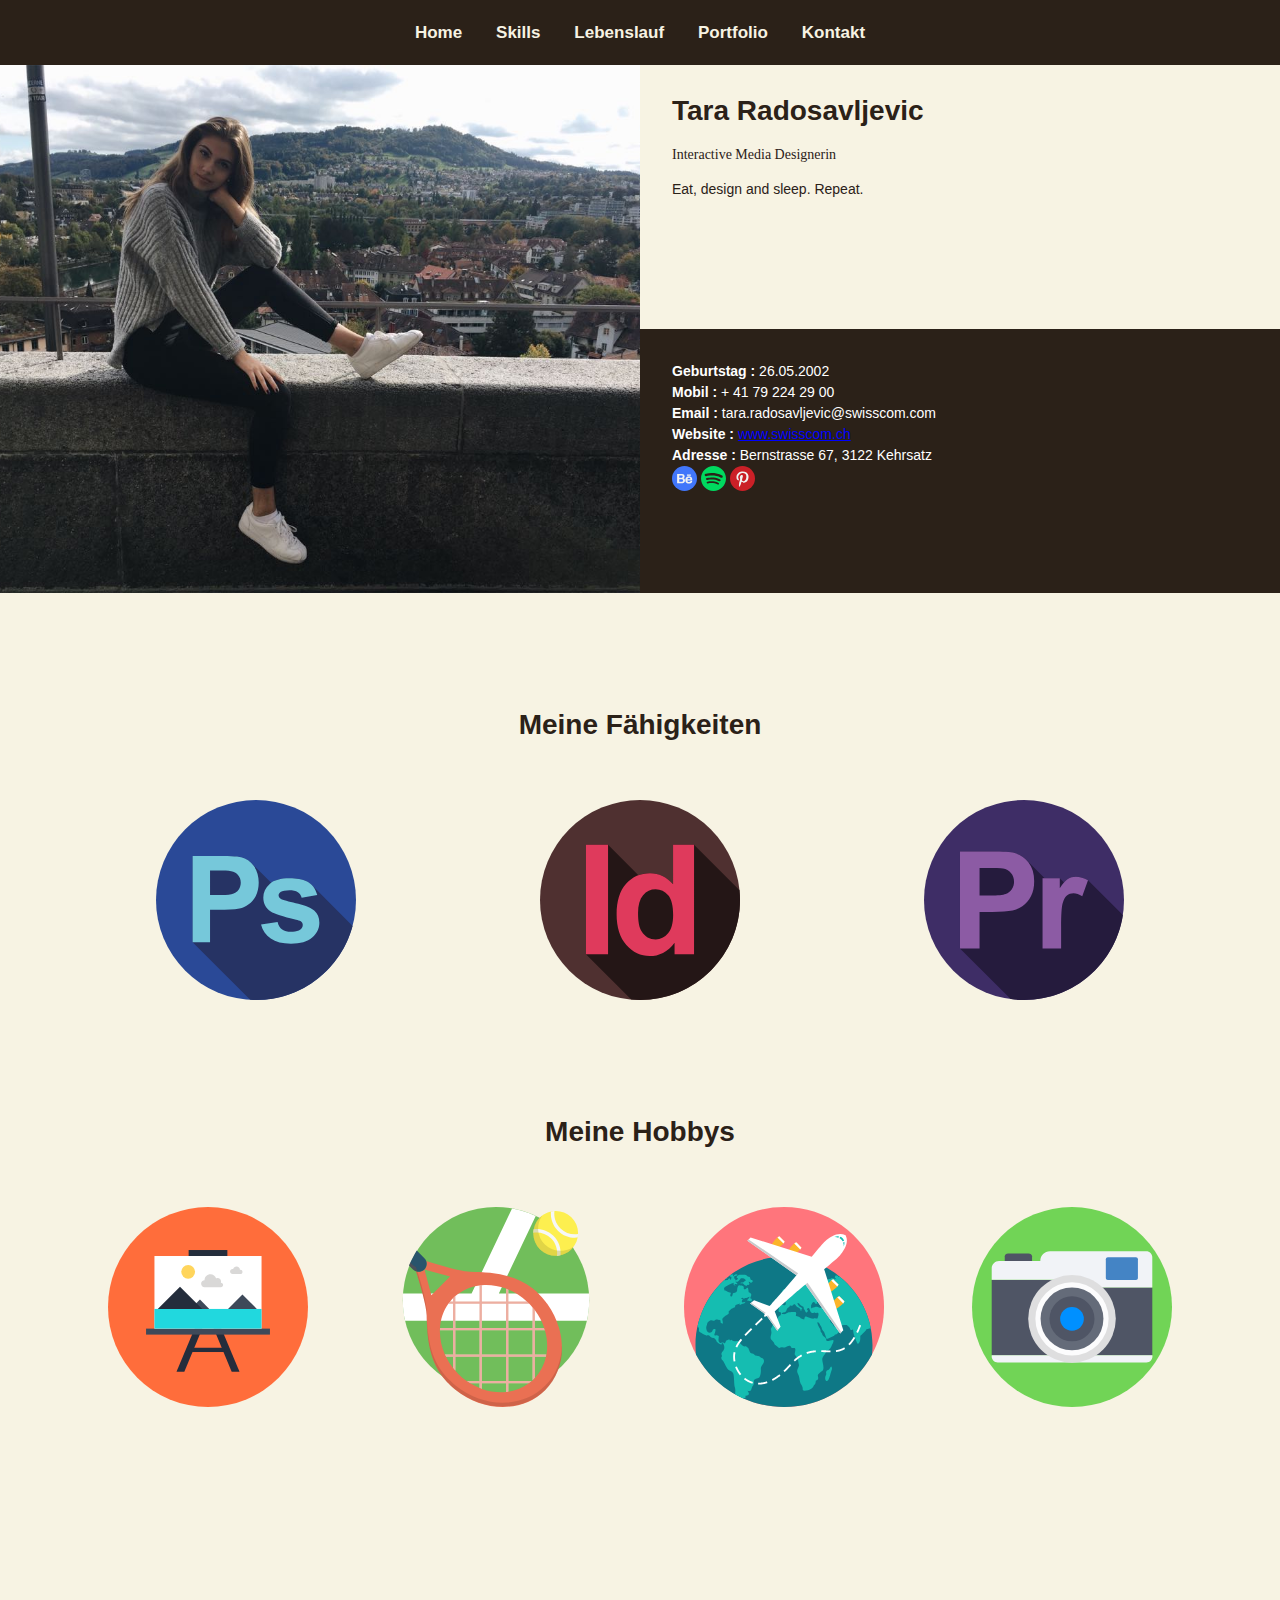
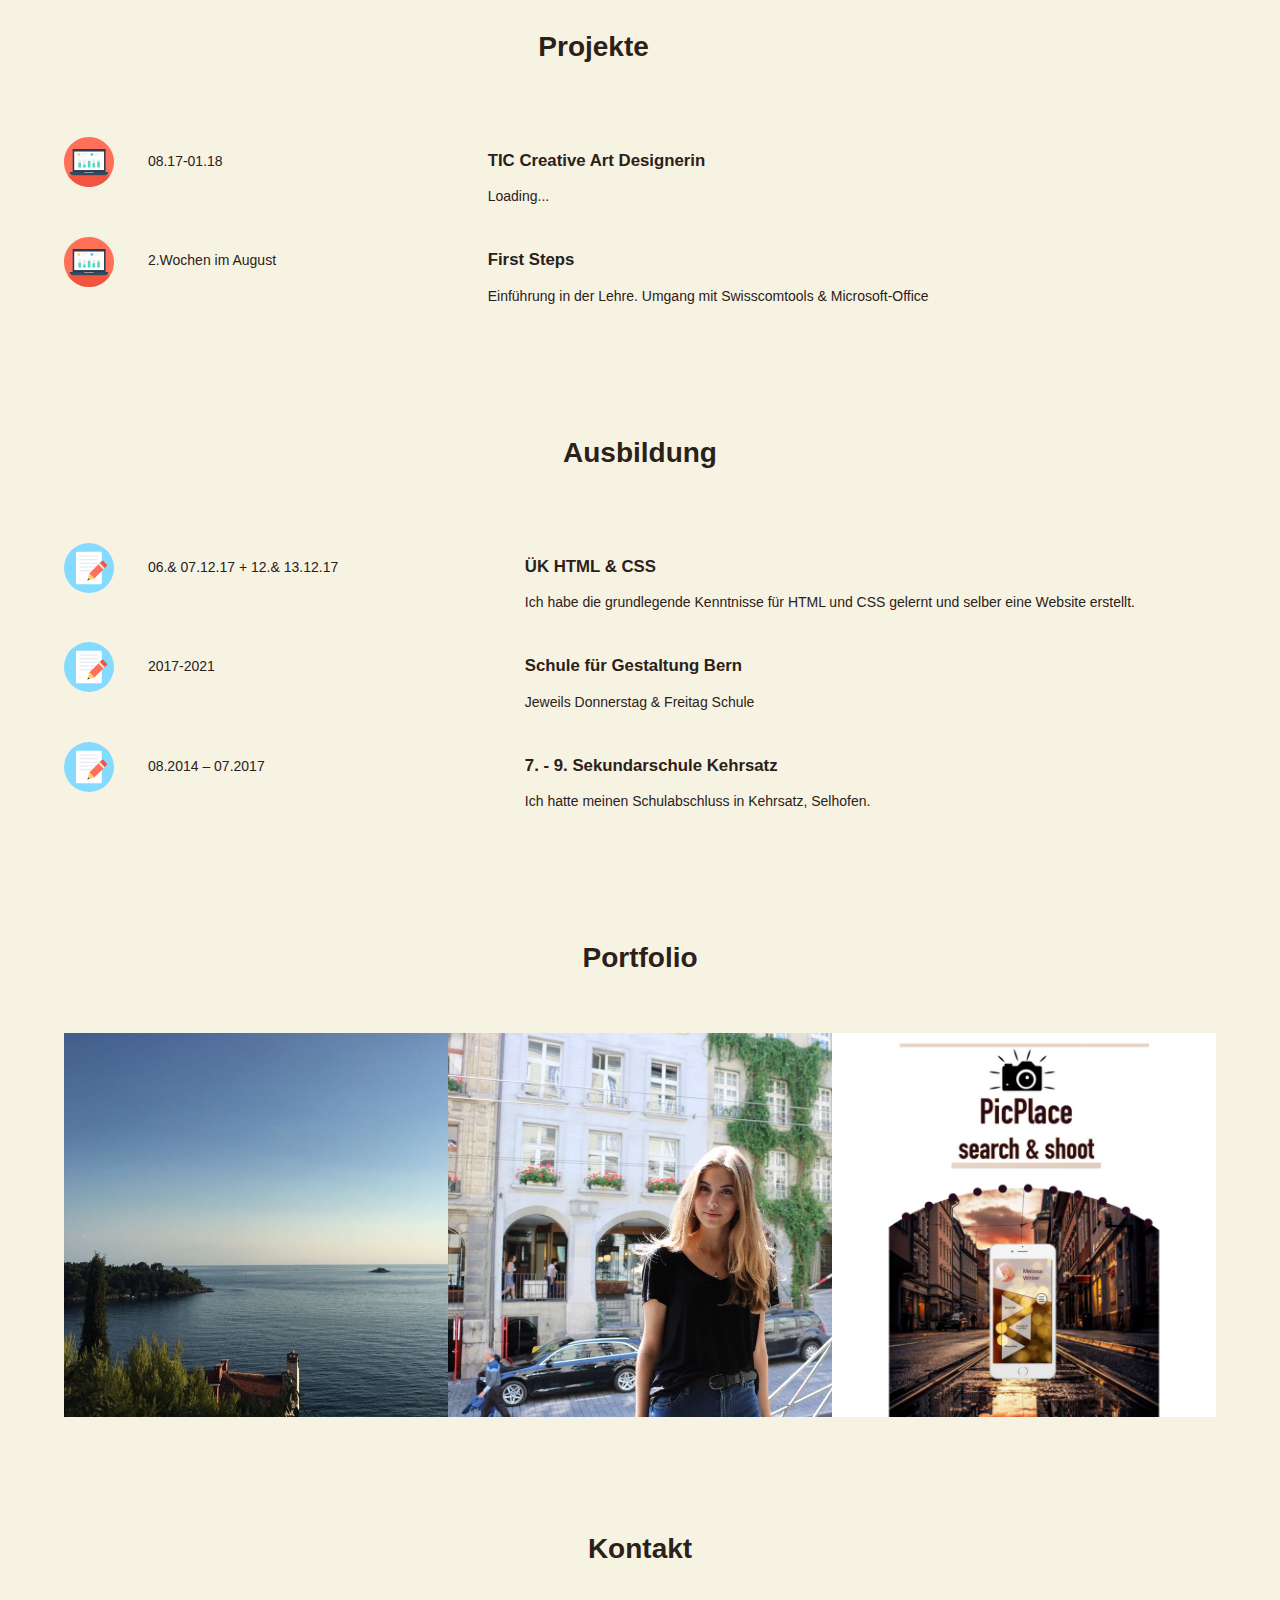
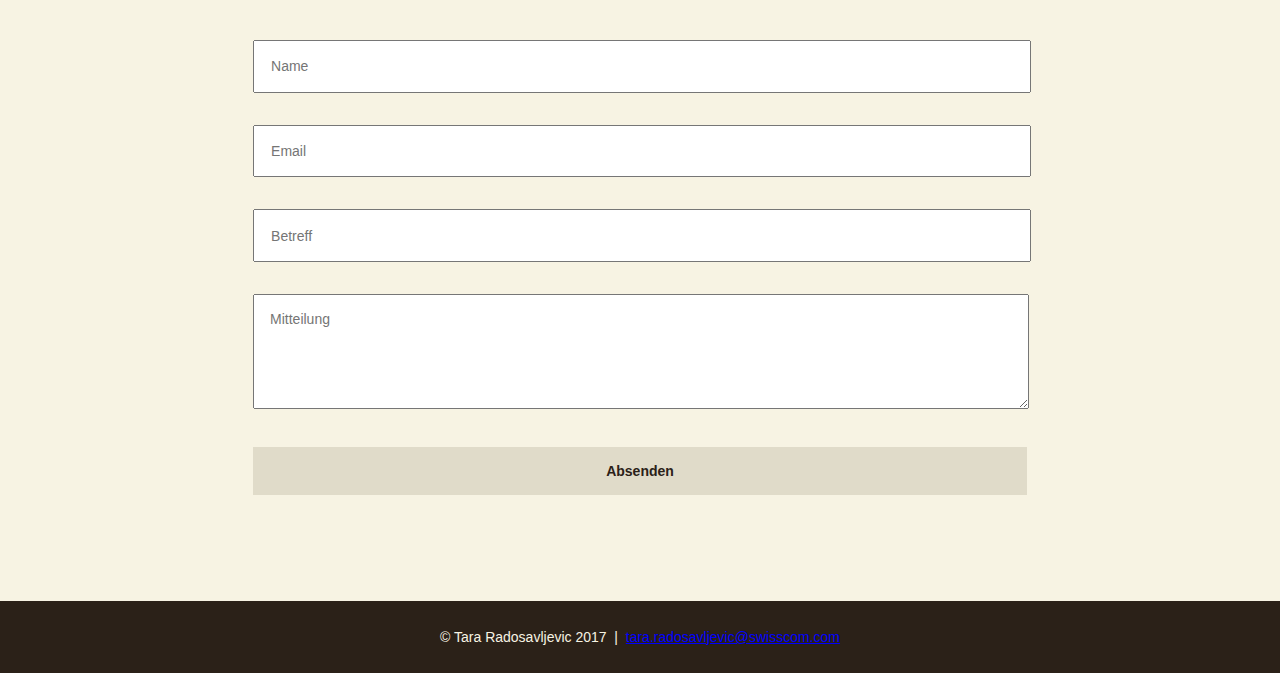
<file: index.html>
<!DOCTYPE html>
<html>
<!--CSS und Scripts einblenden-->
<link rel="stylesheet" type="text/css" href="./css/style.css">
<link rel="stylesheet" type="text/css" href="./css/normalize.css">
<!--Meta Angaben-->
<meta name="language" content="de">
<meta charset="utf-8"/>
<meta name="keywords" content="Suchbegriffe">
<meta title="Seitentitel">
<meta name="viewpoint" content="width=device-width, initial-scale=1.0, userscalble=no heigh=device-height">
<!--Responsive Design-->
</head>
<body>
  <header>
    <nav>
      <ul>
        <li><a class="scroll" href="#about">Home</a></li>
        <li><a class="scroll" href="#skills">Skills</a></li>
        <li><a class="scroll" href="#CV">Lebenslauf</a></li>
        <li><a class="scroll" href="#portfolio">Portfolio</a></li>
        <li><a class="scroll" href="#formular">Kontakt</a></li>
      </ul>
    </nav>
  </header>
  <main>
    <section id="about">
      <div id="portrait">
        <div id="portrait_image"></div>
      </div>
      <div id="beschreibung">
        <div id="name">
          <h1>Tara Radosavljevic</h1>
          <span>Interactive Media Designerin</span>
          <p class="bio">
            Eat, design and sleep. Repeat.
          </p>
        </div>
        <div id="adresse">
          <strong>Geburtstag :</strong> 26.05.2002<br>
          <strong>Mobil :</strong> + 41 79 224 29 00<br>
          <strong>Email :</strong> tara.radosavljevic@swisscom.com<br>
          <strong>Website :</strong> <a href="http://www.swisscom.ch">www.swisscom.ch</a><br>
          <strong>Adresse :</strong> Bernstrasse 67, 3122 Kehrsatz<br>
          <a href="https://www.behance.net/tararados5c06a"><img src="img/SocialMedia/Behance.svg" height="25px"></a>
          <a href="https://open.spotify.com/user/tararados"><img src="img/SocialMedia/Spotify.svg" height="25px"></a>
          <a href="https://www.pinterest.de/tara2002rados/boards/"><img src="img/SocialMedia/Pinterest.svg" height="25px"></a>
        </div>
      </div>
    </section> <!--schliessendes section Tag der About Sektion-->
<div id="wrapper"> <!--wrapper definiert eine maximale Breite-->
  <section id="skills"> <!--sektion skills-->
    <h1>Meine Fähigkeiten</h1>
    <div class="skills-icons">
      <div id="erstes-icon">
      </div>
      <div id="zweites-icon">
      </div>
      <div id="drittes-icon">
    </div>
  </div>
   <h1>Meine Hobbys</h1>
  <div class="skills-icons">
    <div id="erstes-icon_hobby">
    </div>
    <div id="zweites-icon_hobby">
    </div>
    <div id="drittes-icon_hobby">
    </div>
    <div id="viertes-icon_hobby">
  </div>
</div>
</section>
      <section id="CV">
        <section id="Projekte">
          <h1>Projekte</h1 > <!--Erster Eintrag-->
            <div class="cv-eintrag">
            <div class="links">
              <img src="./img/Projekte/Projekte.svg" height="50px"/>
              <p class="jahr">08.17-01.18</p>
            </div>
            <div class="rechts">
              <p class="cv-beschreibung">
              <span class="cv-titel">TIC Creative Art Designerin</span>
              <br> Loading...
            </p>
          </div>
        </div>
        <div class="cv-eintrag"> <!--2 Eintrag-->
        <div class="links">
          <img src="./img/Projekte/Projekte.svg" height="50px"/>
          <p class="jahr">2.Wochen im August</p>
        </div>
        <div class="rechts">
          <p class="cv-beschreibung">
          <span class="cv-titel">First Steps</span>
          <br> Einführung in der Lehre. Umgang mit Swisscomtools & Microsoft-Office
        </p>
      </div>
      </div>
      </section>
      <section id="Ausbildung">
        <h1>Ausbildung</h1> <!--1.Ausbilung-->
        <div class="cv-eintrag">
          <div class="links">
            <img src="./img/Projekte/Ausbildung.svg" height="50px"/>
            <p class="jahr">06.& 07.12.17 + 12.& 13.12.17</p>
          </div>
          <div class="rechts">
            <p class="cv-beschreibung">
            <span class="cv-titel">ÜK HTML & CSS</span>
            <br> Ich habe die grundlegende Kenntnisse für HTML und CSS gelernt und selber eine Website erstellt.
          </p>
        </div>
      </div>
      <!--2.Ausbildung-->
      <div class="cv-eintrag">
        <div class="links">
          <img src="./img/Projekte/Ausbildung.svg" height="50px"/>
          <p class="jahr">2017-2021</p>
        </div>
        <div class="rechts">
          <p class="cv-beschreibung">
          <span class="cv-titel">Schule für Gestaltung Bern</span>
          <br> Jeweils Donnerstag & Freitag Schule
        </p>
      </div>
      </div>
      <!--3.Ausbildung-->
      <div class="cv-eintrag">
        <div class="links">
          <img src="./img/Projekte/Ausbildung.svg" height="50px"/>
          <p class="jahr">08.2014 – 07.2017</p>
        </div>
        <div class="rechts">
          <p class="cv-beschreibung">
          <span class="cv-titel">7. - 9. Sekundarschule Kehrsatz</span>
          <br> Ich hatte meinen Schulabschluss in Kehrsatz, Selhofen.
        </p>
        </div>
      </div>
      </section>
    </section>
    <section id="portfolio">
      <h1>Portfolio</h1>
        <div class="portfolio-kacheln">
          <!--1.portfolio-->
          <div class="portfolio-eintrag">
            <a href="Fotos.html"><img src="./img/Portfolio/holidays.jpg" title="Ferien Fotos">
<div class="arbeit-titel">
  <p>Fotos</p>
</div>
</a>
</div>
<!--2.portfolio-->
<div class="portfolio-eintrag">
  <a href="Vorstellungsvideo.html"><img src="./img/Portfolio/Vorstellungsvideo.jpg" title="Vorstellungsvideo">
    <div class="arbeit-titel">
<p>Vorstellungsvideo</p>
</div>
</a>
</div>
<!--3.portfolio-->
<div class="portfolio-eintrag">
<a href="Schulprojekt.html"><img src="./img/Portfolio/Schulprojekte.png" title="Schulprojekt">
  <div class="arbeit-titel">
    <p>Schulprojekt</p>
  </div>
</a>
</div>
</section>
  <section id="formular">
    <h1>Kontakt</h1>
    <div class="kontaktformular">
      <from action="https://formspree.io/tara.radosavljevic@swisscom.com" class="form-horizontal" role="from" method="post">
        <input type="text" class="form-control" name="name" placeholder="Name" required>
        <input type="email" class="form-control" name="_replyto" placeholder="Email" required>
        <input type="text" class="form-control" name="_subject" placeholder="Betreff" required>
        <textarea class="form-control" rows="5" name="message" placeholder="Mitteilung" required></textarea>
        <button class="absenden" value="Submit Comment" type="submit">Absenden</button>
      </form>
    </div>
  </section>

    </div>
</main>
  <!--Fussbereich-->
  <footer>
    © Tara Radosavljevic 2017 &nbsp;|&nbsp; <a href="mailto:tara.radosavljevic@swisscom.com">tara.radosavljevic@swisscom.com</a>
</footer>
<script src="https://cdnjs.cloudflare.com/ajax/libs/jquery/3.2.1/jquery.min.js"></script>
    <script type="text/javascript">
    $(".scroll").click(function(event){
             event.preventDefault();
             //calculate destination place
             var dest=0;
             if($(this.hash).offset().top > $(document).height()-$(window).height()){
                  dest=$(document).height()-$(window).height();
             }else{
                  dest=$(this.hash).offset().top;
             }
             //go to destination
             $('html,body').animate({scrollTop:dest}, 700,'swing');
         });
    </script>
</body>
</html>
</file>
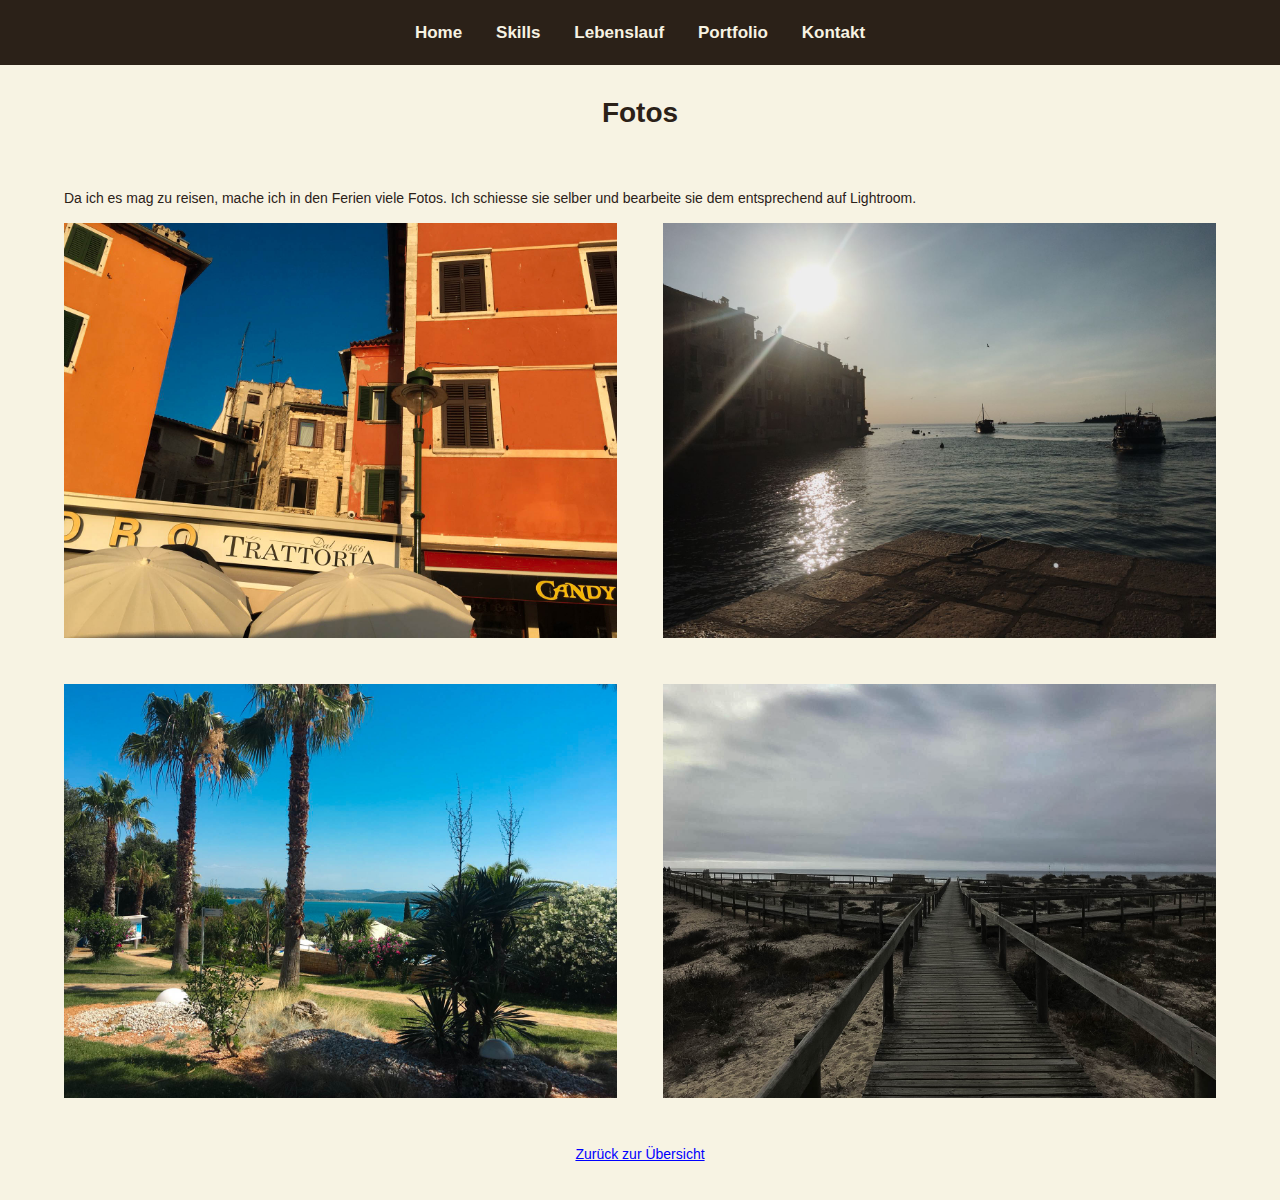
<file: Fotos.html>
<!Doctype>
<html>
<!--head Bereich-->
<head>
  <!--CSS und Scripts einblenden-->
  <link rel="stylesheet" type="text/css" href="./css/normalize.css">
  <link rel="stylesheet" type="text/css" href="./css/style.css">
  <link rel="stylesheet" type="text/css" href="./css/Fotos.css">
  <!--Meta-Angaben-->
<meta name="language" content="de">
<meta charset="utf-8">
<meta name="keywords" content="Suchbegriffe">
<meta name="description" content="Beschreibung">
</head>
<body>
  <!--Start des Kopfbereiches-->
  <header>
    <!--Navigationsbereich-->
    <nav>
      <ul>
        <li><a href="index.html#about">Home</a></li>
        <li><a href="index.html#skills">Skills</a></li>
        <li><a href="index.html#cv">Lebenslauf</a></li>
        <li><a href="index.html#portfolio">Portfolio</a></li>
        <li><a href="index.html#formular">Kontakt</a></li>
      </ul>
    </nav>
  </header>
  <!--Anfang der Hauptsektion "main"-->
  <main>
    <div id="wrapper" class="detailseite">
      <h1>Fotos</h1>
      <p> Da ich es mag zu reisen, mache ich in den Ferien viele Fotos. Ich schiesse sie selber und bearbeite sie dem entsprechend auf Lightroom.
      </p>
      <img class="img-links" src="./img/PortfolioFotos/Tara_Portfolio_1.jpg">
      <img class="img-rechts" src="./img/PortfolioFotos/Tara_Portfolio_2.jpg">
      <img class="img-links" src="./img/PortfolioFotos/Tara_Portfolio_3.jpg">
      <img class="img-rechts" src="./img/PortfolioFotos/Tara_Portfolio_4.jpg">
      <div class="back">
        <a href="index.html#portfolio">Zurück zur Übersicht</a>
      </div>
    </div>
  </main>
  </body>
  </html>
</file>
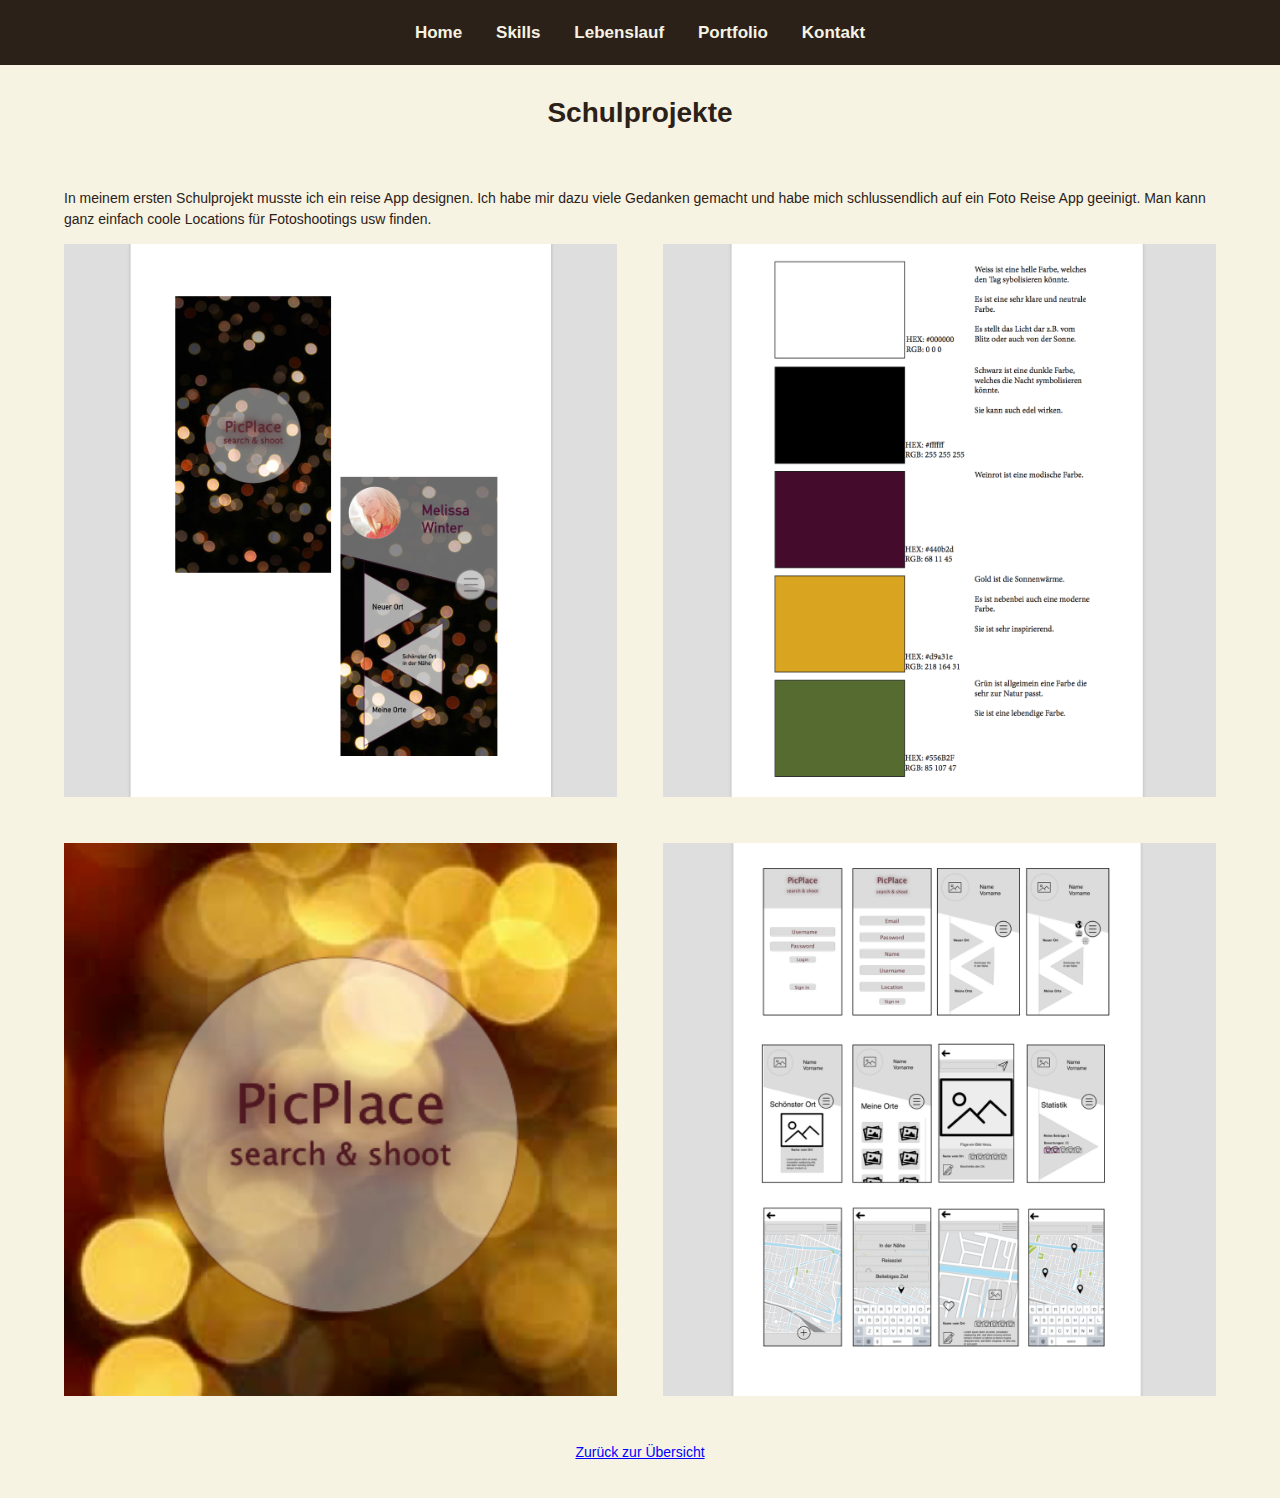
<file: Schulprojekt.html>
<!Doctype>
<html>
<!--head Bereich-->
<head>
  <!--CSS und Scripts einblenden-->
  <link rel="stylesheet" type="text/css" href="css/normalize.css">
  <link rel="stylesheet" type="text/css" href="./css/style.css">
  <link rel="stylesheet" type="text/css" href="./css/Fotos.css">
  <!--Meta-Angaben-->
<meta name="language" content="de">
<meta charset="utf-8">
<meta name="keywords" content="Suchbegriffe">
<meta name="description" content="Beschreibung">
</head>
<body>
  <!--Start des Kopfbereiches-->
  <header>
    <!--Navigationsbereich-->
    <nav>
      <ul>
        <li><a href="index.html#about">Home</a></li>
        <li><a href="index.html#skills">Skills</a></li>
        <li><a href="index.html#cv">Lebenslauf</a></li>
        <li><a href="index.html#portfolio">Portfolio</a></li>
        <li><a href="index.html#formular">Kontakt</a></li>
      </ul>
    </nav>
  </neader>
  <!--Anfang der Hauptsektion "main"-->
  <main>
    <div id="wrapper" class="detailseite">
      <h1>Schulprojekte</h1>
      <p> In meinem ersten Schulprojekt musste ich ein reise App designen. Ich habe mir dazu viele Gedanken gemacht und habe mich schlussendlich auf ein Foto Reise App geeinigt.
        Man kann ganz einfach coole Locations für Fotoshootings usw finden.
      </p>
      <img class="img-links" src="./img/Portfolio_Schulprojekte/1.jpg">
      <img class="img-rechts" src="./img/Portfolio_Schulprojekte/2.jpg">
      <img class="img-links" src="./img/Portfolio_Schulprojekte/3.jpg">
      <img class="img-rechts" src="./img/Portfolio_Schulprojekte/4.jpg">
      <div class="back">
        <a href="index.html#portfolio">Zurück zur Übersicht</a>
      </div>
    </div>
  </main>
  </body>
  </html>
</file>
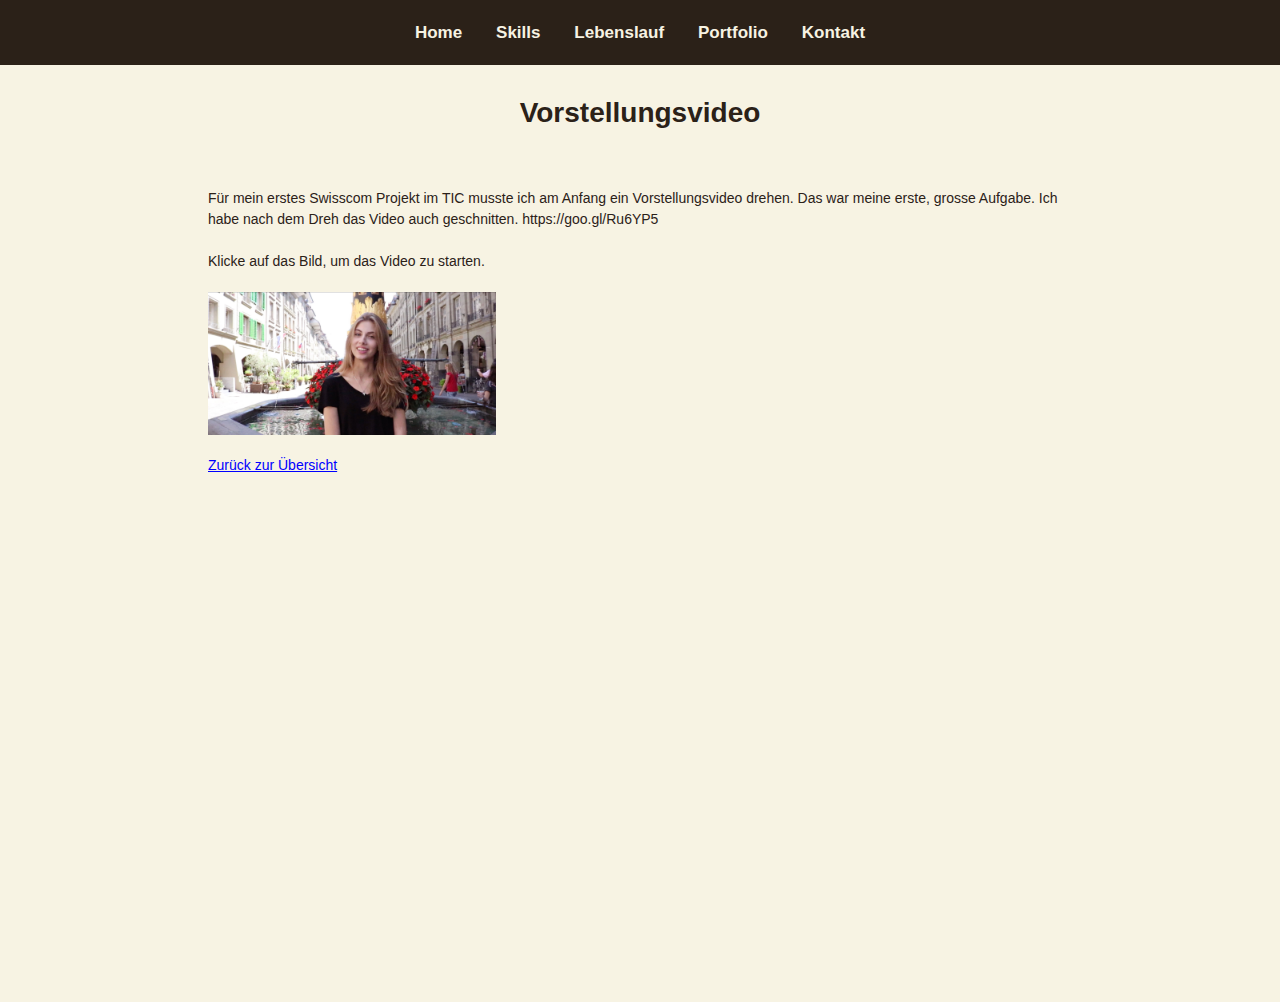
<file: Vorstellungsvideo.html>
<!Doctype>
<html>
<!--head Bereich-->
<head>
  <!--CSS und Scripts einblenden-->
  <link rel="stylesheet" type="text/css" href="css/normalize.css">
  <link rel="stylesheet" type="text/css" href="./css/style.css">
  <link rel="stylesheet" type="text/css" href="./css/Vorstellungsvideo.css">
  <!--Meta-Angaben-->
<meta name="language" content="de">
<meta charset="utf-8">
<meta name="keywords" content="Suchbegriffe">
<meta name="description" content="Beschreibung">
</head>
<body>
  <!--Start des Kopfbereiches-->
  <header>
    <!--Navigationsbereich-->
    <nav>
      <ul>
      <li><a href="index.html#about">Home</a></li>
      <li><a href="index.html#skills">Skills</a></li>
      <li><a href="index.html#cv">Lebenslauf</a></li>
      <li><a href="index.html#portfolio">Portfolio</a></li>
      <li><a href="index.html#formular">Kontakt</a></li>
      </ul>
    </nav>
  </header>
  <!--Anfang der Hauptsektion "main"-->
  <main>
    <div id="wrapper" class="detailseite">
      <h1>Vorstellungsvideo</h1>
      <p class="mp4"> Für mein erstes Swisscom Projekt im TIC musste ich am Anfang ein Vorstellungsvideo drehen.
        Das war meine erste, grosse Aufgabe. Ich habe nach dem Dreh das Video auch geschnitten.
        https://goo.gl/Ru6YP5<br><br>Klicke auf das Bild, um das Video zu starten.</p>
        <a href="https://goo.gl/Ru6YP5" target="_blank"><img src="./img/videostill.jpg"></a>
      <!-- <video controls class="mp4" src="img/portfolio_Vorstellungsvideo/Vorstellungsvideo.mp4"> -->
        <a class="mp4" href="index.html#portfolio">Zurück zur Übersicht</a>
      </div>
    </div>
  </main>
  </body>
  </html>
</file>
<file: css/style.css>
nav {
  position: fixed;
  z-index: 2;
  right:0;
  left:0;
  }
nav ul{
  text-align: center; /*mitteilung textausrichtung*/
  margin: 0; /*entfernt standardisierte aussenanstände*/
  background-color: #2B2118;
  padding-left: 0px;
}

nav li{
  display: inline; /*sorgt das alle li-Elemente nebeneinandersind*/
}
nav a{
  display: inline-block; /*block elemente der a-elemente, aussenabstände und höhen, volle breite usw*/
  color: #F7F3E3; /*Textfarbe innerhalb der nav*/
  font-size: 17px; /*schriftgrösse*/
  padding: 22px 15px; /*innenabstand*/
  text-decoration: none; /*entfernt den browser-standart das links unterstrichen sind*/
  font-weight:650; /*schriftdicke auf semi bold*/
  font-family: 'Raleway' bold;
}
#about {
  display: flex;
  font-family: 'Raleway', sans-serif;
  color: #2B2118;
  padding-top: 65px;
}

#portrait {
  width: 50%;
  position: relative;
}
#portrait_image{
  background-size: cover; /*sorgt dass das bild immer elternelement komplett ausfüllt*/
  background-image: url("../img/tara.jpg"); /*quelle vom bild*/
  background-position: center; /*beim verkleinern wie position*/
  position: absolute;
  height: 100%;
  width: 100%;
}
#name h1 {
  color: #2B2118;
  line-height: 100%;
  text-transform: none;
}
#h2 {
  color: #2B2118
}
body { /*globale schrifteinstellung*/
  font-size: 14px;
  font-family: 'Raleway', sans-serif;
  line-height: 21px;
  color: #2B2118;
}
a { /*links stylen*/
  color: blue;
}
#beschreibung {
  width: 50%;
  background: #F7F3E3;
}
#name {
  min-height: 200px;
  margin: 5%;
}
#adresse {
  color: white;
  background: #2B2118;
  min-height: 200px;
  padding: 5%;
}
#beschreibung span { /*spanTag innerhalb der ID*/
  color: #2B2118;
  font-size: 14px;
  text-transform: none;
  font-family: 'Raleway'
}
#skills h1 {
  text-align: center;
  padding-top: 5%;
}
body {
  background-color: #F7F3E3;
}
main {
  width: 100%;
}
#wrapper {
  max-width: 1170px;
  margin: 0 auto;
  height: 100%;
  padding: 0 5% 5% 5%;
}
/*skills section*/
#wrapper h1 {
  text-align: center;
  line-height: 4em;
}
.skills-icons{
  display: flex;
  flex-flow: row wrap;
}
#erstes-icon, #zweites-icon, #drittes-icon {
  height: 200px;
  width: 33.3333%;
  text-align: center;
  font-family: "Raleway";
}
#erstes-icon {
  background: url("../img/Skills/Photoshop.svg")50% 50% no-repeat;
}
#zweites-icon {
  background: url("../img/Skills/Indesign.svg")50% 50% no-repeat;
}
#drittes-icon {
  background: url("../img/Skills/Premiere.svg")50% 50% no-repeat;
}
#erstes-icon_hobby, #zweites-icon_hobby, #drittes-icon_hobby, #viertes-icon_hobby{
  height: 200px;
  width: 25%;
  text-align: center;
  font-family: "Raleway";
  margin-bottom: 50px;
}
#erstes-icon_hobby {
  background: url("../img/Hobbys/Kunst.svg")50% 50% no-repeat;
}
#zweites-icon_hobby {
  background: url("../img/Hobbys/Tennis.svg")50% 50% no-repeat;
}
#drittes-icon_hobby {
  background: url("../img/Hobbys/Reisen.svg")50% 50% no-repeat;
}
#viertes-icon_hobby {
  background: url("../img/Hobbys/Fotos.svg")50% 50% no-repeat;
}
/*Sektion CV*/

#CV, #Projekte, #Ausbildung {
  float: left;
  background-color: #F7F3E3;
  padding-top: 5%;
}
.cv-eintrag{
  width: 100%;
  float: left;
}
.cv-eintrag img{
vertical-align: middle;
margin-right: 15px;
}
.links p{
  display: inline-block;
  padding: 15px;
}
.links {
  float: left;
}
.rechts {
  width: 60%;
  vertical-align: baseline;
  float: right;
}
.cv-titel {
  font-size: 1.2em;
  line-height: 3em;
  font-weight: bold;
}
.cv-beschreibung {
  border: 1px  #2B2118
  padding: 0 15px 15px 15px;
}
/*Sektion Portfolio*/
#portfolio {
  float: left;
  padding-top: 5%;
}
.portfolio-kacheln{
  display: flex;
  flex-flow: row wrap;
}
.portfolio-eintrag {
  position: relative;
  width: 33.3333%;
}
.portfolio-eintrag img{
  width: 100%;
  display: block;
}
.portfolio-eintrag .arbeit-titel{
  background: rgba(43, 33, 24, 0.70);
  height: 100%;
  color: white;
  padding: 45% 0;
  position: absolute;
  text-align: center;
  width: 100%;
  z-index: 1;
  left: 0;
  top: 0;
  box-sizing: border-box;
  visibility: hidden;
}

.portfolio-eintrag:hover .arbeit-titel {
  visibility: visible;
}

#wrapper.detailseite {
    padding: 3% 5% 5% 5%;
}

/*kontaktformular*/
#formular {
  clear:both; /*floating aufheben*/
  padding-top: 5%;
}

.kontaktformular {
  width: 70%;
  margin: 0 auto;
}
.form-control, textarea{
  padding: 2%;
  width: 92%;
  margin: 2%;
}
.absenden {
  padding: 2%;
  width:96%;
  margin: 2%;
  background: #e0dbc9;
  border: none;
  color: #2B2118;
  font-weight: bold;
  transition: all 0.4s;
}
.absenden:hover{
  background: #b5b1a4;
}
/*footer*/
footer{
  background: #2B2118;
  color: #F7F3E3;
  padding: 2% 0;
  margin: 2% 0 0 0;
  text-align: center;
}
/*Mediaqueries bis 960*/
@media only screen and (max-width: 960px) {
  #about {
    display: flex;
    flex-flow: row wrap;
  }
  #beschreibung {
    width: 100%;
  }
  #portrait {
    width: 100%;
    padding-bottom: 56.25%; /*16:9*/
  }
  #erstes-icon, #zweites-icon, #drittes-icon {
    width: 100%;
  }
  section#CV {
    padding: 0 5%;
  }
  .links {
    width: 100%;
    text-align: center;
  }
  .rechts {
    width: 100%;
  }
  #wrapper.detailseite {
      padding-top: 10%;
  }
}
/*Mediaqueries unter 480Pixel - z.B. Handy Hochformat*/
@media only screen and (max-width: 480px) {
    #about {
      padding-top: 0px;
    }
  nav li {
    display: block;
    line-height: 0.1em;
  }
  ul {
    padding: 0;
  }
  nav {
    position: relative;
    width: 100%;
  }
  main {
    padding: 0;
  }
  .portfolio-eintrag {
    margin: 0 auto;
    text-align: center;
    width: 100%;
  }
  #wrapper.detailseite {
      padding-top: 1%;
  }
}
</file>
<file: css/Fotos.css>
/*Detailseite*/
img.img-links{
  width: 48%;
  float: left;
  margin: 0 4% 4% 0;
}
img.img-rechts{
  width: 48%;
  margin: 0 0 4% 0;
}
.back{
  width: 100%;
  text-align: center;
  height: 4em;
}

@media only screen and (max-width: 480px) {
  img.img-links {
    float: none;
    width: 100%;
    margin-right: 0%;
  }
  img.img-rechts{
    width: 100%;
  }
}
</file>
<file: css/Vorstellungsvideo.css>
/*Detailseite*/
.mp4{
  width:75%;
  margin: 10px 12.5%;
}
img {
  width: 25%;
  text-align: center;
    margin: 10px 62.5% 20px 12.5%;
}

@media only screen and (max-width: 960px) {
  img {
  width: 100%;
  margin: 10px 0%;
  }
  .mp4{
    width:100%;
    margin: 10px 0%;
  }
}
</file>
